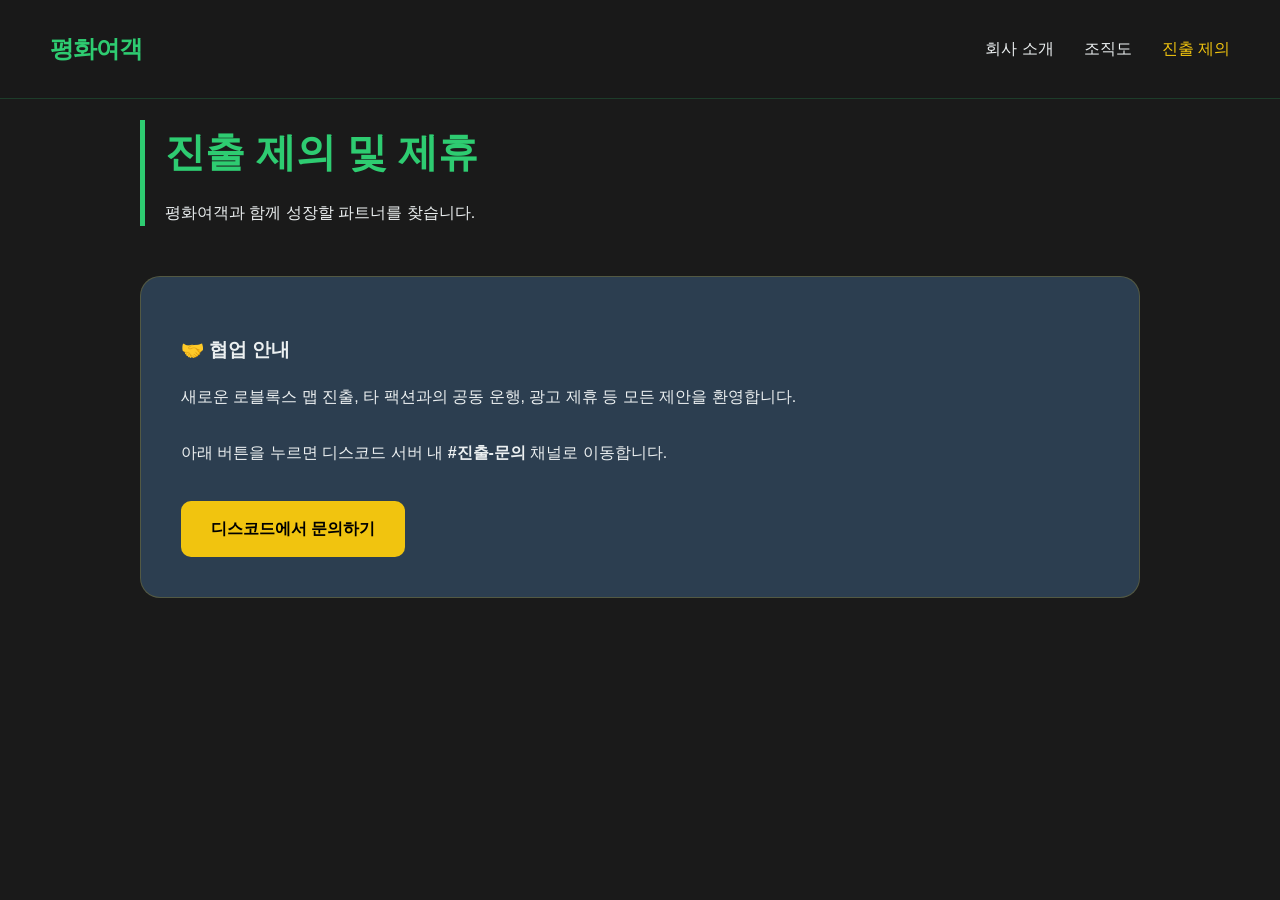
<file: collab.html>
<!DOCTYPE html>
<html lang="ko">
<head>
    <meta charset="UTF-8">
    <title>진출 제의 - 평화여객</title>
    <link rel="stylesheet" href="style.css">
</head>
<body>
    <nav>
        <a href="index.html" class="logo">평화여객</a>
        <ul class="nav-links">
            <li><a href="about.html">회사 소개</a></li>
            <li><a href="org.html">조직도</a></li>
            <li><a href="collab.html" style="color: var(--sub-yellow);">진출 제의</a></li>
        </ul>
    </nav>

    <div class="container">
        <div class="page-header">
            <h1>진출 제의 및 제휴</h1>
            <p>평화여객과 함께 성장할 파트너를 찾습니다.</p>
        </div>

        <div class="content-card">
            <h3>🤝 협업 안내</h3>
            <p>새로운 로블록스 맵 진출, 타 팩션과의 공동 운행, 광고 제휴 등 모든 제안을 환영합니다.</p>
            
            <p style="margin-top: 30px;">아래 버튼을 누르면 디스코드 서버 내 <strong>#진출-문의</strong> 채널로 이동합니다.</p>
            
            <a href="https://discord.com/channels/서버ID/채널ID" class="btn-discord">
                디스코드에서 문의하기
            </a>
        </div>
    </div>
</body>
</html>
</file>
<file: style.css>
/* style.css */
:root {
    --main-green: #2ECC71; /* 메인 연두색 */
    --sub-yellow: #F1C40F; /* 서브 노란색 */
    --dark-bg: #1A1A1A;
    --card-bg: #2C3E50;
    --text-white: #ECF0F1;
}

body {
    margin: 0;
    font-family: 'Pretendard', 'Noto Sans KR', sans-serif;
    background-color: var(--dark-bg);
    color: var(--text-white);
    line-height: 1.6;
}

/* 네비게이션바 공통 */
nav {
    position: fixed;
    top: 0;
    width: 100%;
    background: rgba(26, 26, 26, 0.9);
    backdrop-filter: blur(10px);
    padding: 20px 50px;
    display: flex;
    justify-content: space-between;
    align-items: center;
    z-index: 1000;
    box-sizing: border-box;
    border-bottom: 1px solid rgba(46, 204, 113, 0.2);
}

.logo {
    font-size: 1.5rem;
    font-weight: 900;
    color: var(--main-green);
    text-decoration: none;
    letter-spacing: -1px;
}

.nav-links {
    list-style: none;
    display: flex;
    gap: 30px;
}

.nav-links a {
    text-decoration: none;
    color: var(--text-white);
    font-weight: 500;
    transition: 0.3s;
}

.nav-links a:hover {
    color: var(--sub-yellow);
}

/* 서브 페이지 컨텐츠 영역 */
.container {
    padding: 120px 20px 60px;
    max-width: 1000px;
    margin: 0 auto;
}

.page-header {
    border-left: 5px solid var(--main-green);
    padding-left: 20px;
    margin-bottom: 50px;
}

.page-header h1 {
    font-size: 2.5rem;
    color: var(--main-green);
    margin: 0;
}

.content-card {
    background: var(--card-bg);
    padding: 40px;
    border-radius: 20px;
    border: 1px solid rgba(241, 196, 15, 0.2);
}

/* 버튼 스타일 */
.btn-discord {
    display: inline-block;
    background: var(--sub-yellow);
    color: #000;
    padding: 15px 30px;
    border-radius: 10px;
    text-decoration: none;
    font-weight: bold;
    margin-top: 20px;
    transition: transform 0.2s;
}

.btn-discord:hover {
    transform: translateY(-3px);
    background: #e1b40e;
}
</file>
